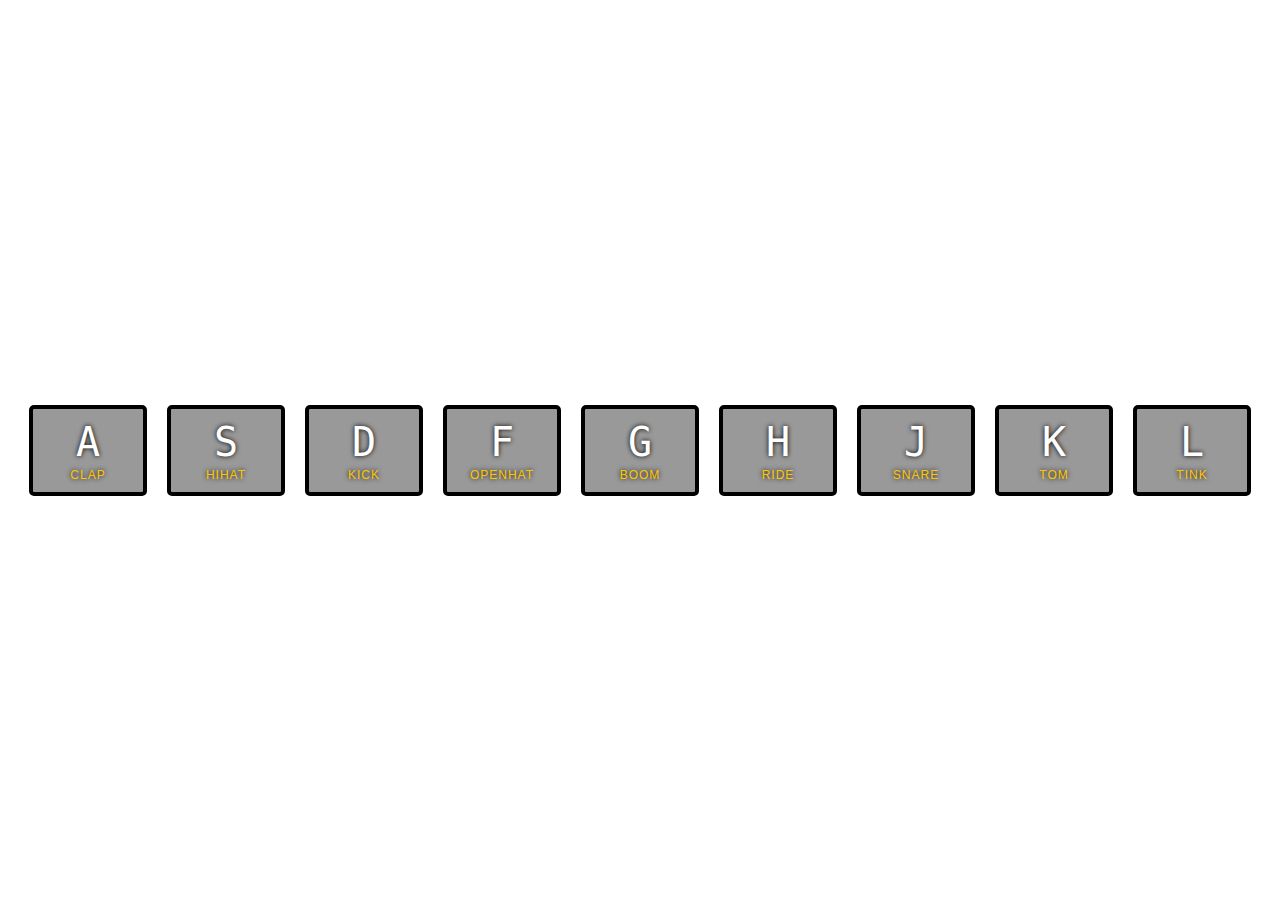
<file: p1/index.html>
<!DOCTYPE html>
<html lang="en">
<head>
  <meta charset="UTF-8">
  <title>JS Drum Kit</title>
  <link rel="stylesheet" href="styles.css">
</head>
<body>


  <div class="keys">
    <div data-key="65" class="key">
      <kbd>A</kbd>
      <span class="sound">clap</span>
    </div>
    <div data-key="83" class="key">
      <kbd>S</kbd>
      <span class="sound">hihat</span>
    </div>
    <div data-key="68" class="key">
      <kbd>D</kbd>
      <span class="sound">kick</span>
    </div>
    <div data-key="70" class="key">
      <kbd>F</kbd>
      <span class="sound">openhat</span>
    </div>
    <div data-key="71" class="key">
      <kbd>G</kbd>
      <span class="sound">boom</span>
    </div>
    <div data-key="72" class="key">
      <kbd>H</kbd>
      <span class="sound">ride</span>
    </div>
    <div data-key="74" class="key">
      <kbd>J</kbd>
      <span class="sound">snare</span>
    </div>
    <div data-key="75" class="key">
      <kbd>K</kbd>
      <span class="sound">tom</span>
    </div>
    <div data-key="76" class="key">
      <kbd>L</kbd>
      <span class="sound">tink</span>
    </div>
  </div>

  <audio data-key="65" src="sounds/clap.wav"></audio>
  <audio data-key="83" src="sounds/hihat.wav"></audio>
  <audio data-key="68" src="sounds/kick.wav"></audio>
  <audio data-key="70" src="sounds/openhat.wav"></audio>
  <audio data-key="71" src="sounds/boom.wav"></audio>
  <audio data-key="72" src="sounds/ride.wav"></audio>
  <audio data-key="74" src="sounds/snare.wav"></audio>
  <audio data-key="75" src="sounds/tom.wav"></audio>
  <audio data-key="76" src="sounds/tink.wav"></audio>

<script src="app.js"></script>


</body>
</html>
</file>
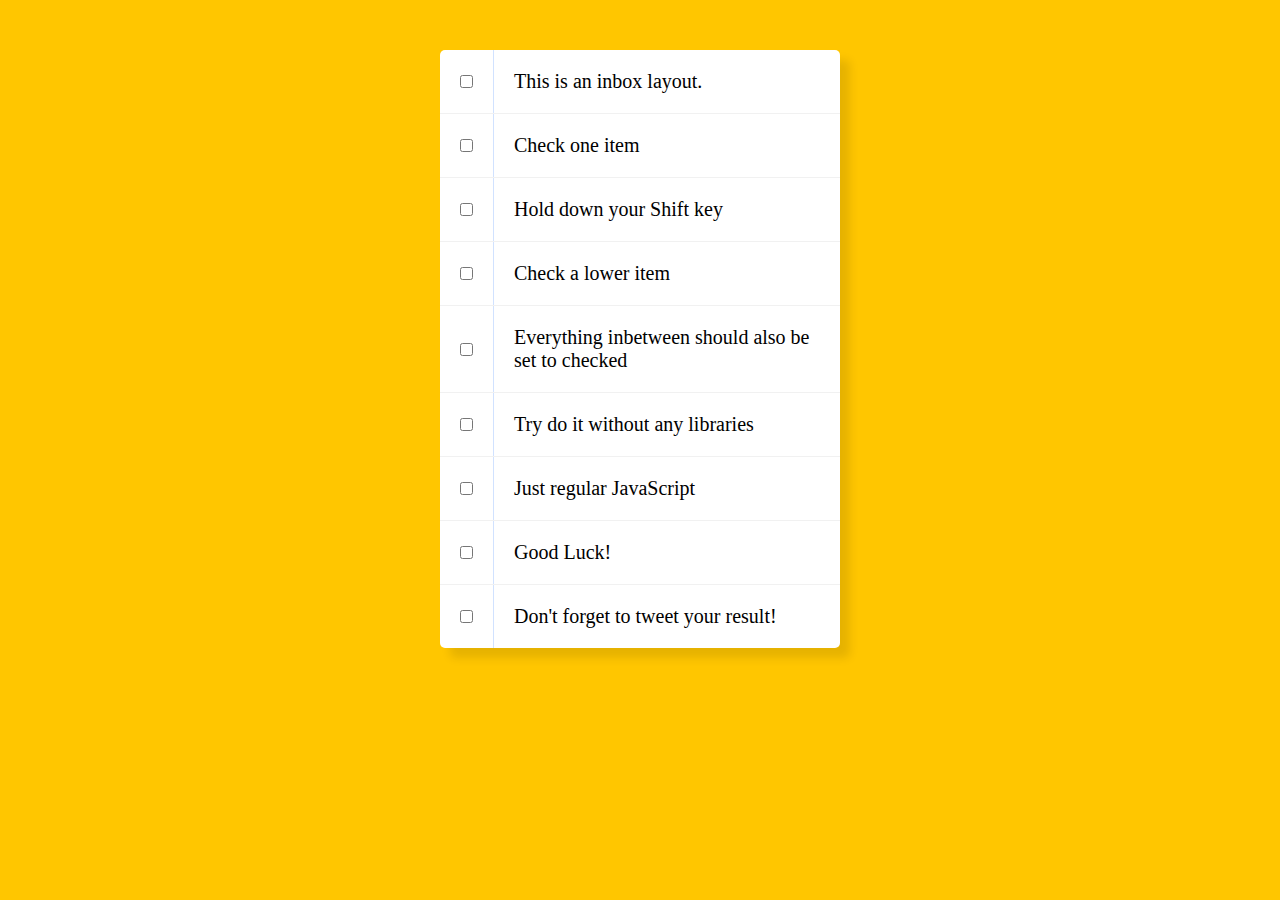
<file: p10/index.html>
<!DOCTYPE html>
<html lang="en">
<head>
  <meta charset="UTF-8">
  <title>Hold Shift to Check Multiple Checkboxes</title>
  <link rel="stylesheet" href="styles.css
  ">
</head>
<body>
  <div class="inbox">
    <div class="item">
      <input type="checkbox">
      <p>This is an inbox layout.</p>
    </div>
    <div class="item">
      <input type="checkbox">
      <p>Check one item</p>
    </div>
    <div class="item">
      <input type="checkbox">
      <p>Hold down your Shift key</p>
    </div>
    <div class="item">
      <input type="checkbox">
      <p>Check a lower item</p>
    </div>
    <div class="item">
      <input type="checkbox">
      <p>Everything inbetween should also be set to checked</p>
    </div>
    <div class="item">
      <input type="checkbox">
      <p>Try do it without any libraries</p>
    </div>
    <div class="item">
      <input type="checkbox">
      <p>Just regular JavaScript</p>
    </div>
    <div class="item">
      <input type="checkbox">
      <p>Good Luck!</p>
    </div>
    <div class="item">
      <input type="checkbox">
      <p>Don't forget to tweet your result!</p>
    </div>
  </div>

<script src="app.js"></script>
</body>
</html>
</file>
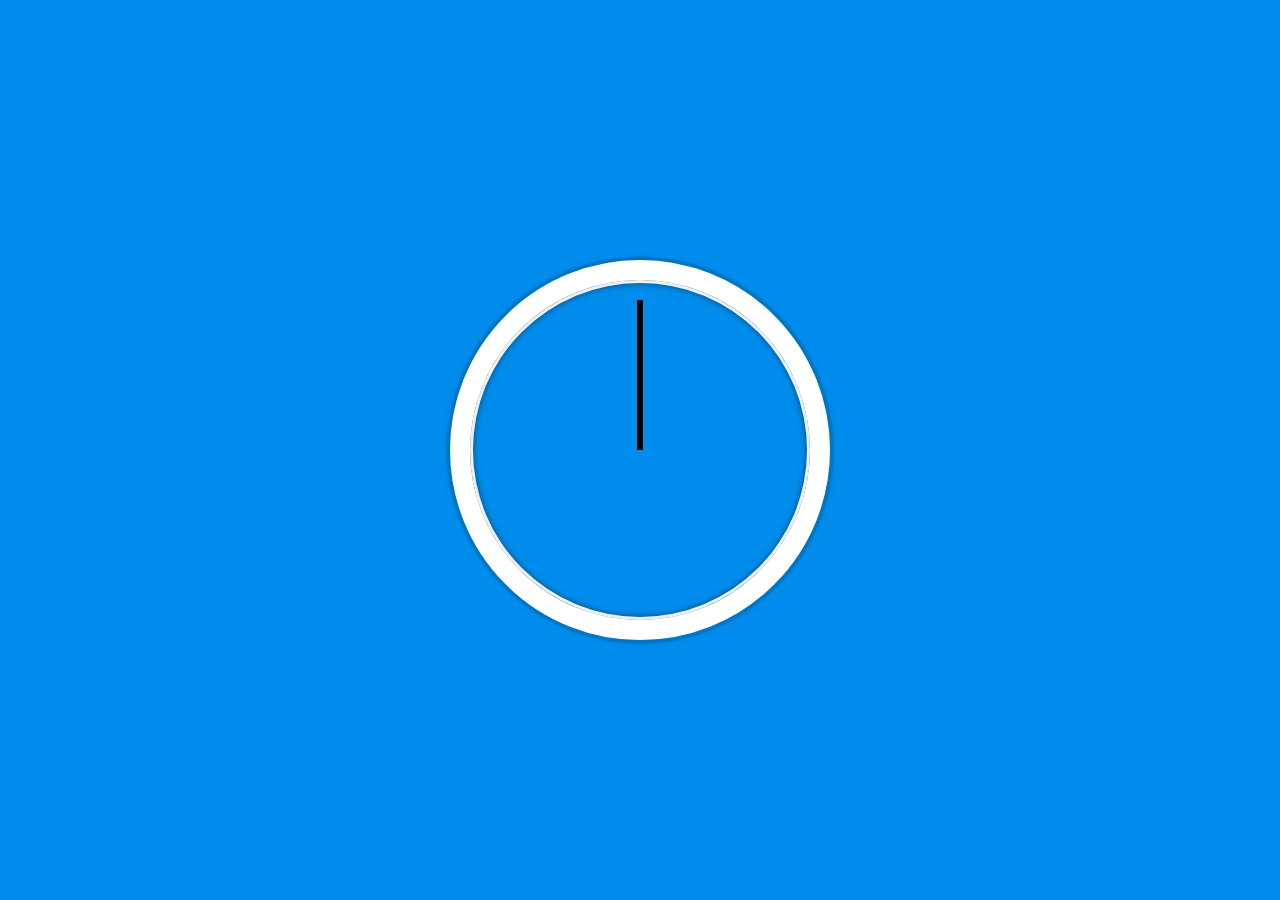
<file: p2/index.html>
<!DOCTYPE html>
<html lang="en">
<head>
    <meta charset="UTF-8">
    <meta name="viewport" content="width=device-width, initial-scale=1.0">
    <meta http-equiv="X-UA-Compatible" content="ie=edge">
    <title>Document</title>
    <link rel="stylesheet" href="styles.css">
</head>
<body>

    <div class="clock">
        <div class="clock-face">
            <div class="hand hour-hand"></div>
            <div class="hand min-hand"></div>
            <div class="hand second-hand"></div>
        </div>
    </div>
    




    <script src="app.js"></script>
</body>
</html>
</file>
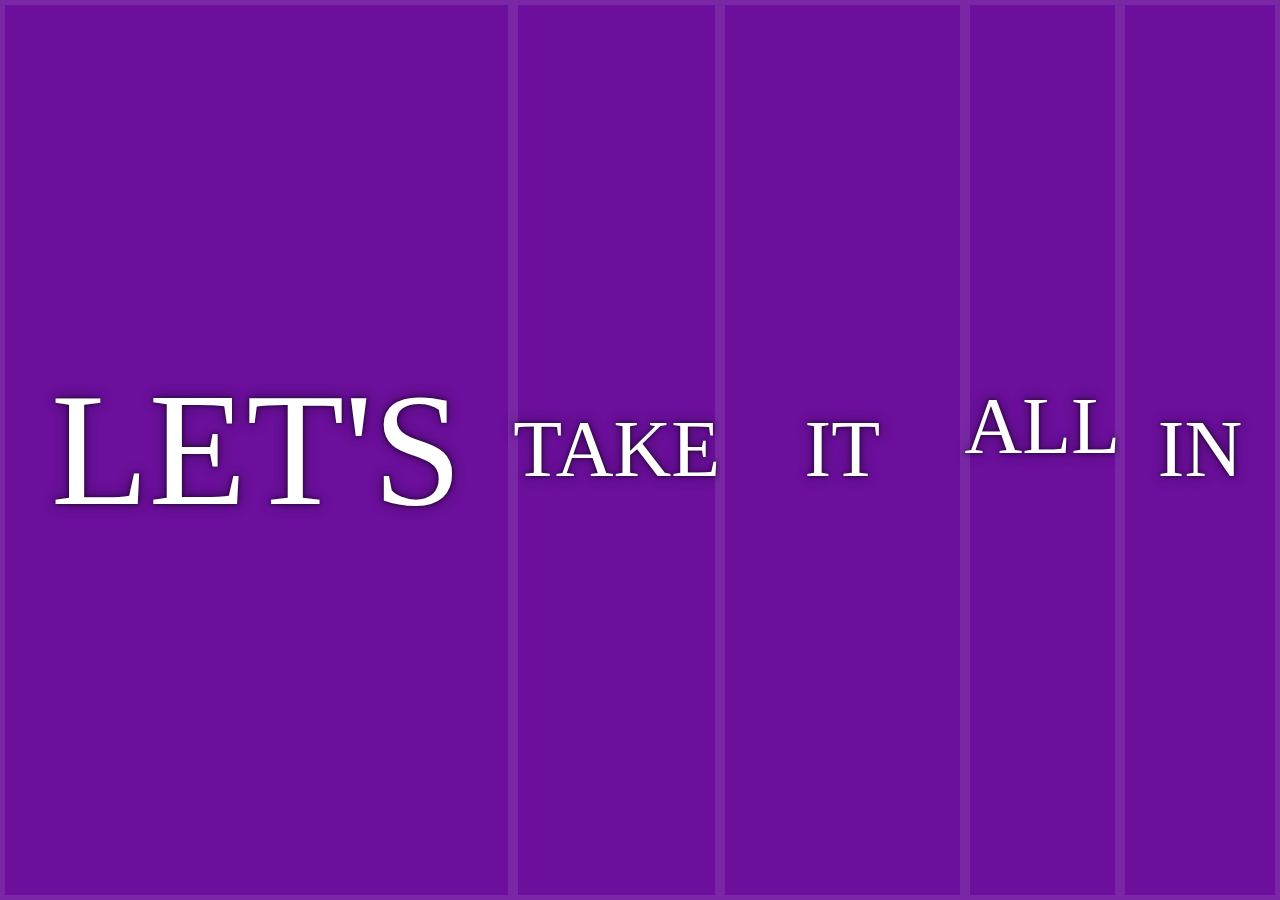
<file: p5/index.html>
<!DOCTYPE html>
<html lang="en">
<head>
    <meta charset="UTF-8">
    <meta name="viewport" content="width=device-width, initial-scale=1.0">
    <meta http-equiv="X-UA-Compatible" content="ie=edge">
    <title>Document</title>
    <link rel="stylesheet" href="styles.css">
</head>
<body>
    <div class="panels">
        <div class="panel panel1">
          <p>Hey</p>
          <p>Let's</p>
          <p>Dance</p>
        </div>
        <div class="panel panel2">
          <p>Give</p>
          <p>Take</p>
          <p>Receive</p>
        </div>
        <div class="panel panel3">
          <p>Experience</p>
          <p>It</p>
          <p>Today</p>
        </div>
        <div class="panel panel4">
          <p>Give</p>
          <p>All</p>
          <p>You can</p>
        </div>
        <div class="panel panel5">
          <p>Life</p>
          <p>In</p>
          <p>Motion</p>
        </div>
      </div>

      <script src="app.js"></script>
</body>
</html>
</file>
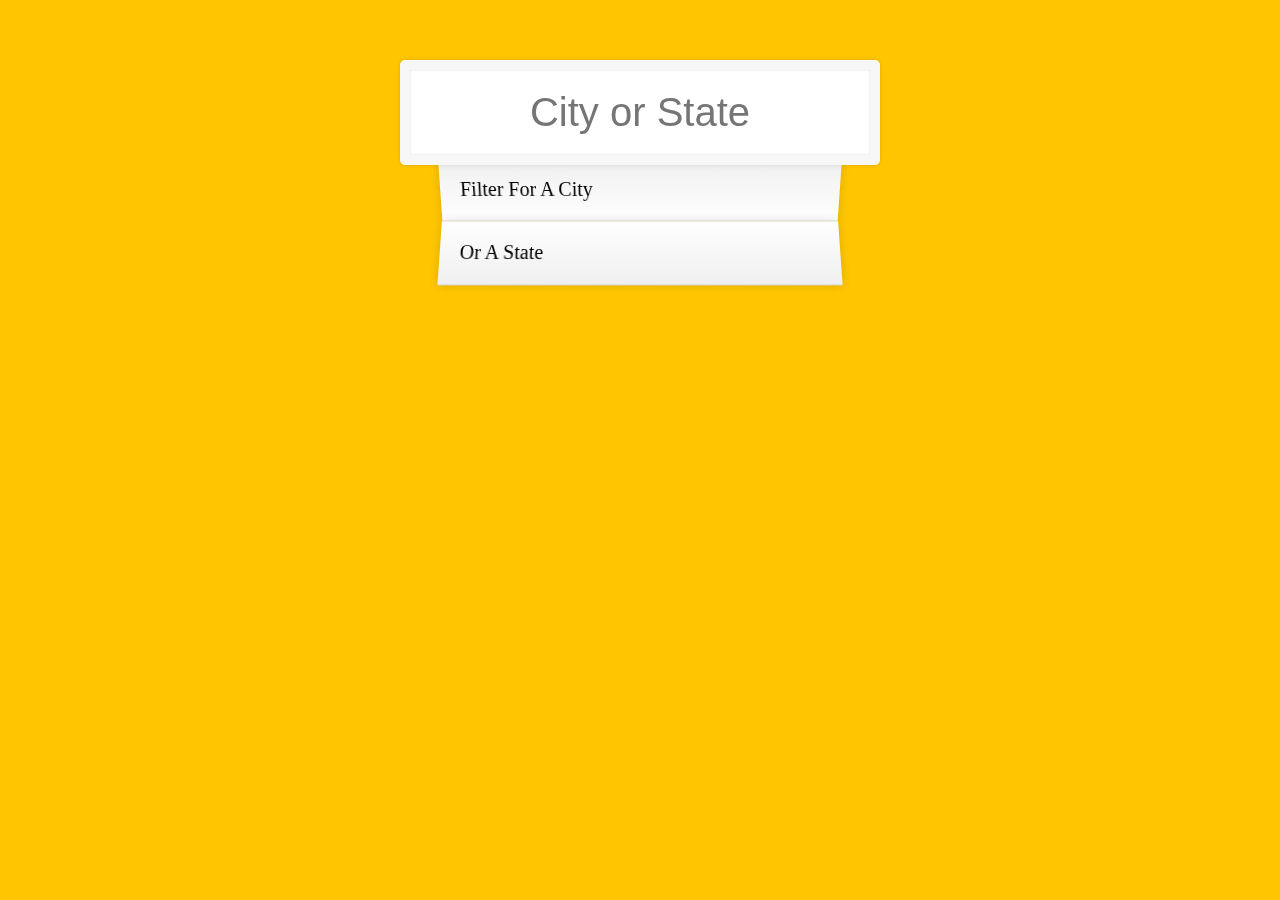
<file: p6/index.html>
<!DOCTYPE html>
<html lang="en">
<head>
  <meta charset="UTF-8">
  <title>Type Ahead 👀</title>
  <link rel="stylesheet" href="style.css">
</head>
<body>

  <form class="search-form">
    <input type="text" class="search" placeholder="City or State">
    <ul class="suggestions">
      <li>Filter for a city</li>
      <li>or a state</li>
    </ul>
  </form>
<script src="app.js"></script>
  </body>
</html>
</file>
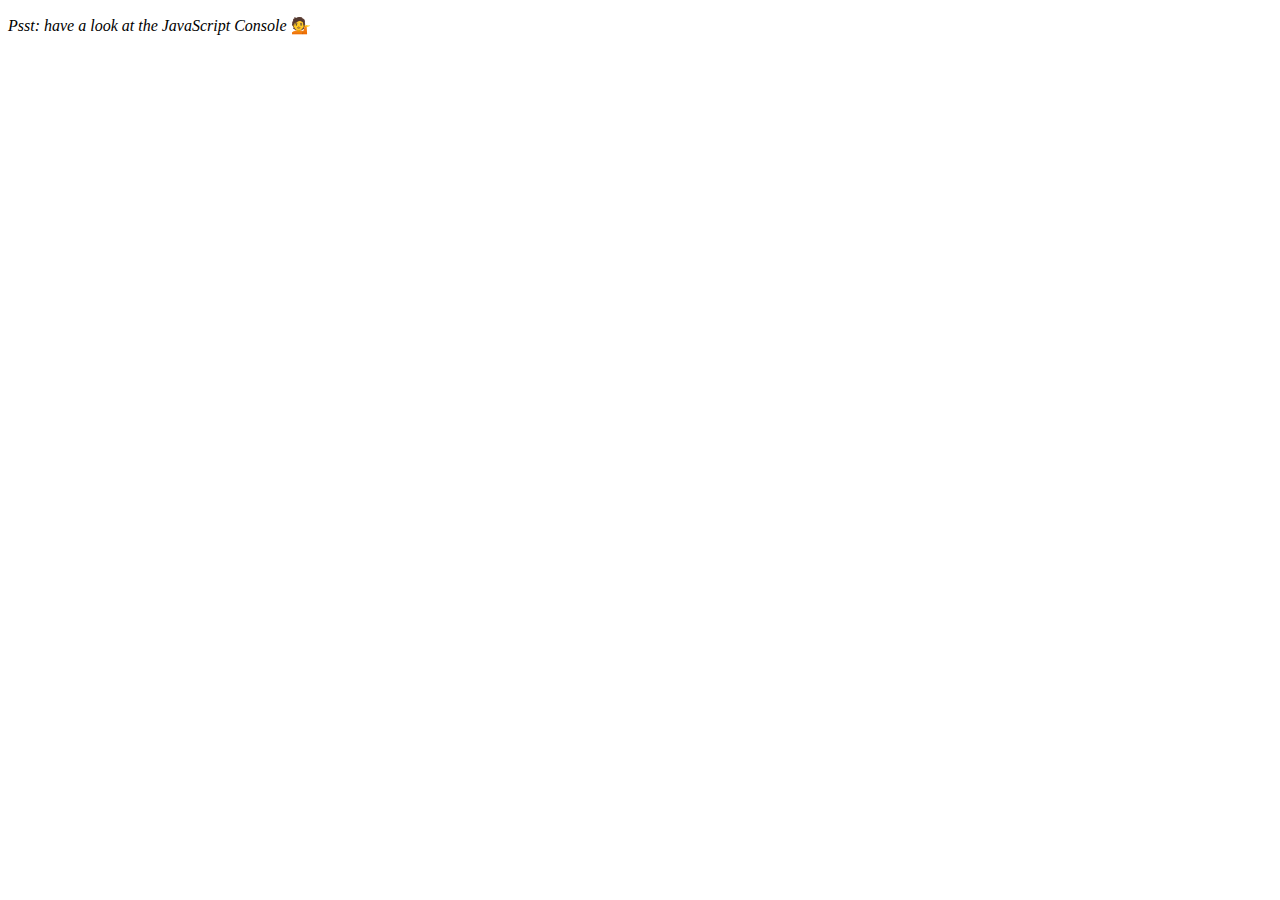
<file: P7/index.html>
<!DOCTYPE html>
<html lang="en">
<head>
  <meta charset="UTF-8">
  <title>Array Cardio 💪💪</title>
</head>
<body>
  <p><em>Psst: have a look at the JavaScript Console</em> 💁</p>
  <script>
    // ## Array Cardio Day 2

    const people = [
      { name: 'Wes', year: 1988 },
      { name: 'Kait', year: 1986 },
      { name: 'Irv', year: 1970 },
      { name: 'Lux', year: 2015 }
    ];

    const comments = [
      { text: 'Love this!', id: 523423 },
      { text: 'Super good', id: 823423 },
      { text: 'You are the best', id: 2039842 },
      { text: 'Ramen is my fav food ever', id: 123523 },
      { text: 'Nice Nice Nice!', id: 542328 }
    ];

    // Some and Every Checks
    // Array.prototype.some() // is at least one person 19 or older?
    const isAdult = people.some(indiv =>((new Date()).getFullYear() - indiv.year) >= 19);


    // Array.prototype.every() // is everyone 19 or older?

    const isEveryBodyAdult = people.every(indiv =>((new Date()).getFullYear() - indiv.year) >= 19);

    // Array.prototype.find()
    // Find is like filter, but instead returns just the one you are looking for
    // find the comment with the ID of 823423

    const theOne = comments.find(comment => comment.id === 823423);

    // Array.prototype.findIndex()
    // Find the comment with this ID
    
    const findComment = comments.findIndex(comment => comment.id === 823423);
    console.log(findComment);

    // delete the comment with the ID of 823423

    comments.splice(findComment, 1); 
  </script>
</body>
</html>
</file>
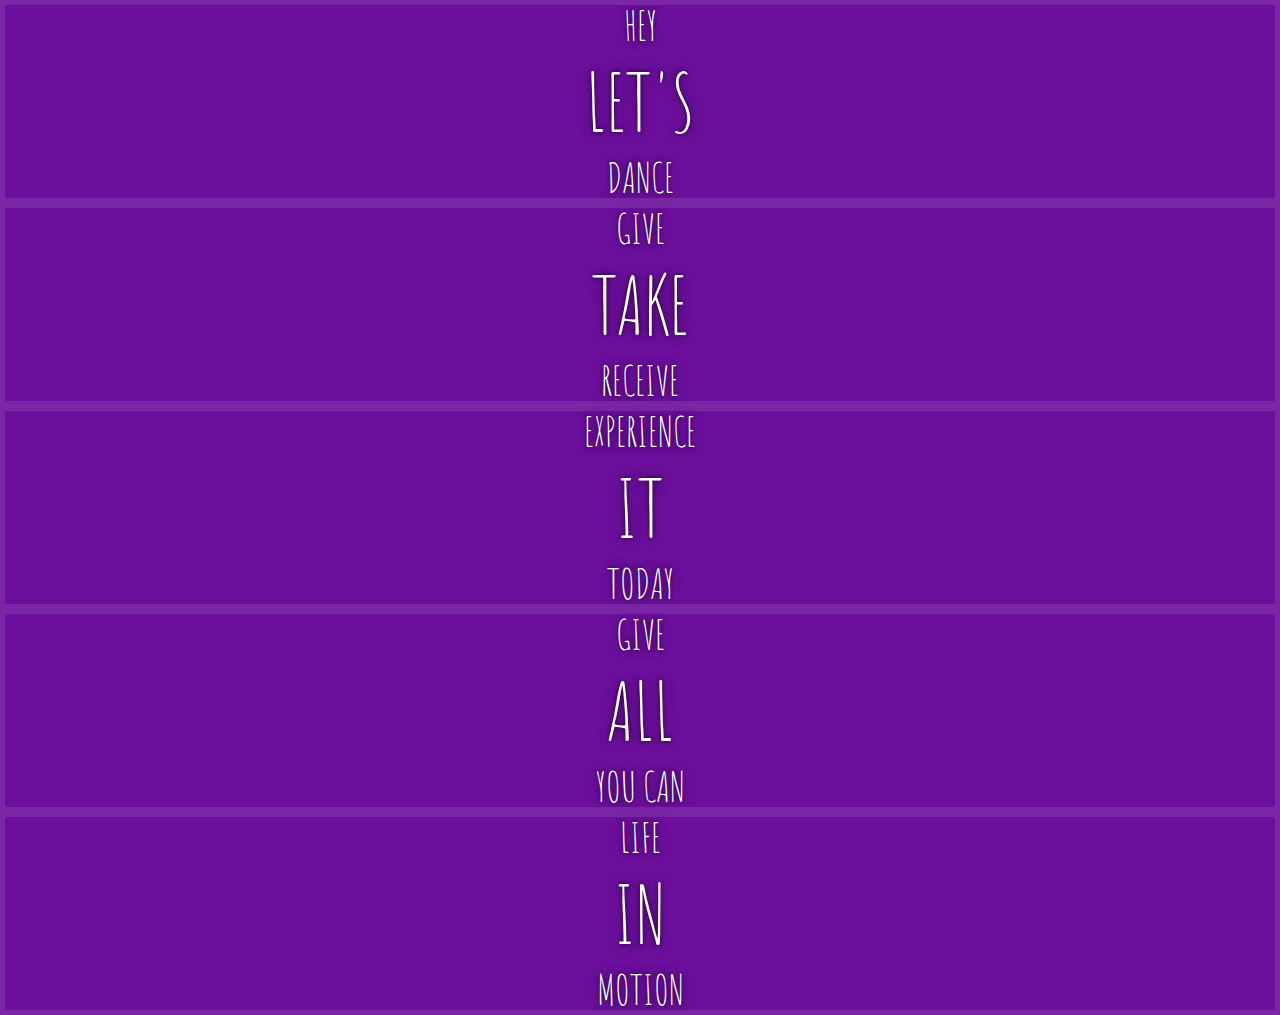
<file: p5/index-START.html>
<!DOCTYPE html>
<html lang="en">
<head>
  <meta charset="UTF-8">
  <title>Flex Panels 💪</title>
  <link href='https://fonts.googleapis.com/css?family=Amatic+SC' rel='stylesheet' type='text/css'>
</head>
<body>
  <style>
    html {
      box-sizing: border-box;
      background: #ffc600;
      font-family: 'helvetica neue';
      font-size: 20px;
      font-weight: 200;
    }
    
    body {
      margin: 0;
    }
    
    *, *:before, *:after {
      box-sizing: inherit;
    }

    .panels {
      min-height: 100vh;
      overflow: hidden;
    }

    .panel {
      background: #6B0F9C;
      box-shadow: inset 0 0 0 5px rgba(255,255,255,0.1);
      color: white;
      text-align: center;
      align-items: center;
      /* Safari transitionend event.propertyName === flex */
      /* Chrome + FF transitionend event.propertyName === flex-grow */
      transition:
        font-size 0.7s cubic-bezier(0.61,-0.19, 0.7,-0.11),
        flex 0.7s cubic-bezier(0.61,-0.19, 0.7,-0.11),
        background 0.2s;
      font-size: 20px;
      background-size: cover;
      background-position: center;
    }

    .panel1 { background-image:url(https://source.unsplash.com/gYl-UtwNg_I/1500x1500); }
    .panel2 { background-image:url(https://source.unsplash.com/rFKUFzjPYiQ/1500x1500); }
    .panel3 { background-image:url(https://images.unsplash.com/photo-1465188162913-8fb5709d6d57?ixlib=rb-0.3.5&q=80&fm=jpg&crop=faces&cs=tinysrgb&w=1500&h=1500&fit=crop&s=967e8a713a4e395260793fc8c802901d); }
    .panel4 { background-image:url(https://source.unsplash.com/ITjiVXcwVng/1500x1500); }
    .panel5 { background-image:url(https://source.unsplash.com/3MNzGlQM7qs/1500x1500); }

    /* Flex Children */
    .panel > * {
      margin: 0;
      width: 100%;
      transition: transform 0.5s;
    }

    .panel p {
      text-transform: uppercase;
      font-family: 'Amatic SC', cursive;
      text-shadow: 0 0 4px rgba(0, 0, 0, 0.72), 0 0 14px rgba(0, 0, 0, 0.45);
      font-size: 2em;
    }
    
    .panel p:nth-child(2) {
      font-size: 4em;
    }

    .panel.open {
      font-size: 40px;
    }

  </style>


  <div class="panels">
    <div class="panel panel1">
      <p>Hey</p>
      <p>Let's</p>
      <p>Dance</p>
    </div>
    <div class="panel panel2">
      <p>Give</p>
      <p>Take</p>
      <p>Receive</p>
    </div>
    <div class="panel panel3">
      <p>Experience</p>
      <p>It</p>
      <p>Today</p>
    </div>
    <div class="panel panel4">
      <p>Give</p>
      <p>All</p>
      <p>You can</p>
    </div>
    <div class="panel panel5">
      <p>Life</p>
      <p>In</p>
      <p>Motion</p>
    </div>
  </div>

  <script>

  </script>



</body>
</html>
</file>
<file: p1/styles.css>
html {
    font-size: 10px;
    background: url(http://i.imgur.com/b9r5sEL.jpg) bottom center;
    background-size: cover;
  }
  
  body,html {
    margin: 0;
    padding: 0;
    font-family: sans-serif;
  }
  
  .keys {
    display: flex;
    flex: 1;
    min-height: 100vh;
    align-items: center;
    justify-content: center;
  }
  
  .key {
    border: .4rem solid black;
    border-radius: .5rem;
    margin: 1rem;
    font-size: 1.5rem;
    padding: 1rem .5rem;
    transition: all .07s ease;
    width: 10rem;
    text-align: center;
    color: white;
    background: rgba(0,0,0,0.4);
    text-shadow: 0 0 .5rem black;
  }
  
  .playing {
    transform: scale(1.1);
    border-color: #ffc600;
    box-shadow: 0 0 1rem #ffc600;
  }
  
  kbd {
    display: block;
    font-size: 4rem;
  }
  
  .sound {
    font-size: 1.2rem;
    text-transform: uppercase;
    letter-spacing: .1rem;
    color: #ffc600;
  }
</file>
<file: p10/styles.css>
html {
    font-family: sans-serif;
    background: #ffc600;
  }

  .inbox {
    max-width: 400px;
    margin: 50px auto;
    background: white;
    border-radius: 5px;
    box-shadow: 10px 10px 10px rgba(0,0,0,0.1);
  }

  .item {
    display: flex;
    align-items: center;
    border-bottom: 1px solid #F1F1F1;
  }

  .item:last-child {
    border-bottom: 0;
  }

  input:checked + p {
    background: #F9F9F9;
    text-decoration: line-through;
  }

  input[type="checkbox"] {
    margin: 20px;
  }

  p {
    margin: 0;
    padding: 20px;
    transition: background 0.2s;
    flex: 1;
    font-family:'helvetica neue';
    font-size: 20px;
    font-weight: 200;
    border-left: 1px solid #D1E2FF;
  }
</file>
<file: p2/styles.css>
html {
    background: #018DED url(http://unsplash.it/1500/1000?image=881&blur=50);
    background-size: cover;
    font-family: 'helvetica neue';
    text-align: center;
    font-size: 10px;
}

body {
    margin: 0;
    font-size: 2rem;
    display: flex;
    flex: 1;
    min-height: 100vh;
    align-items: center;
  }

  .clock {
    width: 30rem;
    height: 30rem;
    border: 20px solid white;
    border-radius: 50%;
    margin: 50px auto;
    position: relative;
    padding: 2rem;
    box-shadow:
      0 0 0 4px rgba(0,0,0,0.1),
      inset 0 0 0 3px #EFEFEF,
      inset 0 0 10px black,
      0 0 10px rgba(0,0,0,0.2);
  }

  .clock-face {
    position: relative;
    width: 100%;
    height: 100%;
    transform: translateY(-3px); /* account for the height of the clock hands */
  }

  .hand {
    width: 50%;
    height: 6px;
    background: black;
    position: absolute;
    top: 50%;
    transform-origin: 100%;
    transform: rotate(90deg);
    transition: all 0.5s;
    
    transition-timing-function: cubic-bezier(0.1, 2.7, 0.58, 1);
  }
</file>
<file: p5/styles.css>
html {
    box-sizing: border-box;
    background: #ffc600;
    font-family: 'helvetica neue';
    font-size: 20px;
    font-weight: 200;
  }
  
  body {
    margin: 0;
  }
  
  *, *:before, *:after {
    box-sizing: inherit;
  }

  .panels {
      display: flex;
    min-height: 100vh;
    overflow: hidden;
  }

  .panel {
    background: #6B0F9C;
    box-shadow: inset 0 0 0 5px rgba(255,255,255,0.1);
    color: white;
    text-align: center;
    align-items: center;
    /* Safari transitionend event.propertyName === flex */
    /* Chrome + FF transitionend event.propertyName === flex-grow */
    transition:
      font-size 0.7s,
      flex 0.7s, 
      background 0.2s;
    font-size: 20px;
    background-size: cover;
    background-position: center;
    flex: 1;
    justify-content: center;
    align-items: center;
    display: flex;
    flex-direction: column;
  }

  .panel1 { background-image:url(https://source.unsplash.com/gYl-UtwNg_I/1500x1500); }
  .panel2 { background-image:url(https://source.unsplash.com/rFKUFzjPYiQ/1500x1500); }
  .panel3 { background-image:url(https://images.unsplash.com/photo-1465188162913-8fb5709d6d57?ixlib=rb-0.3.5&q=80&fm=jpg&crop=faces&cs=tinysrgb&w=1500&h=1500&fit=crop&s=967e8a713a4e395260793fc8c802901d); }
  .panel4 { background-image:url(https://source.unsplash.com/ITjiVXcwVng/1500x1500); }
  .panel5 { background-image:url(https://source.unsplash.com/3MNzGlQM7qs/1500x1500); }

  /* Flex Children */
  .panel > * {
    margin: 0;
    width: 100%;
    transition: transform 0.5s;
    flex: 1 0 auto;
    display: flex;
    justify-content: center;
    align-items: center;
  }

  .panel > *:first-child {transform: translateY(-100%);}
  .panel.open-active > *:first-child {transform: translateY(0%);}
  .panel > *:last-child {transform: translateY(100%);}
  .panel.open-active > *:last-child {transform: translateY(0);}

  .panel p {
    text-transform: uppercase;
    font-family: 'Amatic SC', cursive;
    text-shadow: 0 0 4px rgba(0, 0, 0, 0.72), 0 0 14px rgba(0, 0, 0, 0.45);
    font-size: 2em;
  }
  
  .panel p:nth-child(2) {
    font-size: 4em;
  }

  .panel.open {
    flex: 5;
    font-size: 40px;
  }
</file>
<file: p6/style.css>
html {
      box-sizing: border-box;
      background: #ffc600;
      font-family: 'helvetica neue';
      font-size: 20px;
      font-weight: 200;
    }

    *, *:before, *:after {
      box-sizing: inherit;
    }

    input {
      width: 100%;
      padding: 20px;
    }

    .search-form {
      max-width: 400px;
      margin: 50px auto;
    }

    input.search {
      margin: 0;
      text-align: center;
      outline: 0;
      border: 10px solid #F7F7F7;
      width: 120%;
      left: -10%;
      position: relative;
      top: 10px;
      z-index: 2;
      border-radius: 5px;
      font-size: 40px;
      box-shadow: 0 0 5px rgba(0, 0, 0, 0.12), inset 0 0 2px rgba(0, 0, 0, 0.19);
    }

    .suggestions {
      margin: 0;
      padding: 0;
      position: relative;
      /* perspective: 20px; */
    }

    .suggestions li {
      background: white;
      list-style: none;
      border-bottom: 1px solid #D8D8D8;
      box-shadow: 0 0 10px rgba(0, 0, 0, 0.14);
      margin: 0;
      padding: 20px;
      transition: background 0.2s;
      display: flex;
      justify-content: space-between;
      text-transform: capitalize;
    }

    .suggestions li:nth-child(even) {
      transform: perspective(100px) rotateX(2deg) translateY(2px) scale(1.001);
      background: linear-gradient(to bottom,  #ffffff 0%,#EFEFEF 100%);
    }

    .suggestions li:nth-child(odd) {
      transform: perspective(100px) rotateX(-2deg) translateY(3px);
      background: linear-gradient(to top,  #ffffff 0%,#EFEFEF 100%);
    }

    span.population {
      font-size: 15px;
    }

    .hl {
      background: #ffc600;
    }
</file>
